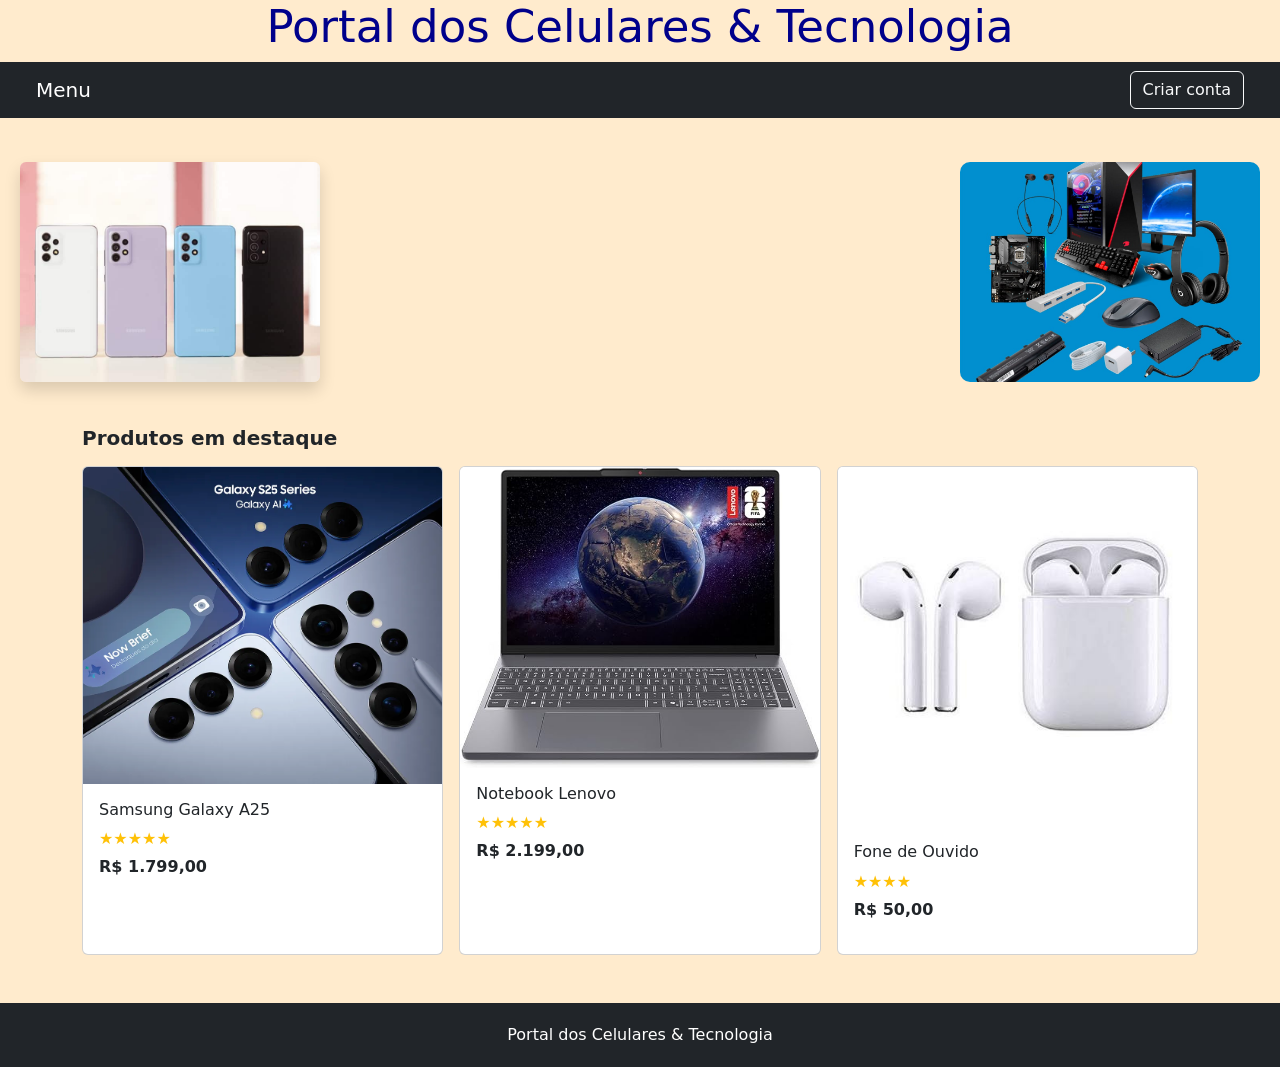
<file: index.html>
<!doctype html>
<html lang="pt-br">
  <head>
    <meta charset="UTF-8" />
    <meta name="viewport" content="width=device-width, initial-scale=1.0" />

    <title>Portal dos Celulares</title>

    <link
      href="https://cdn.jsdelivr.net/npm/bootstrap@5.3.3/dist/css/bootstrap.min.css"
      rel="stylesheet"
    />
    <link rel="stylesheet" href="site de produtos/Css/Style.css" />
  </head>


  <body>

    
    <h1>Portal dos Celulares & Tecnologia</h1>
    <nav class="navbar navbar-dark bg-dark px-4">
      <div class="container-fluid d-flex align-items-center gap-4">
        <a class="navbar-brand me-auto" href="#"> Menu </a>
        <div class="btn-group">
          

          <ul class="dropdown-menu dropdown-menu-end">
            
          </div>
          
          <!-- Botões -->
          <a href="site de produtos/html/Cadastro.html" class="btn btn-outline-light">Criar conta</a>

         
        
      </nav>

    <div class="imagens text-center mt-4">
      <img
        src="site de produtos/imagens/8_galaxya72_white_violet_blue_black-4-1024x576-1.jpg"
        alt="Produto de tecnologia"
        class="img-fluid rounded shadow"
        width="600"
      />
      <img
        src="site de produtos/imagens/para-site-1080.jpg"
        alt=""
      />
    </div>
    


    
<div class="container mt-4">
  <h5 class="fw-bold mb-3">Produtos em destaque</h5>

  <div class="row g-3 mb-5">

    <!-- Samsung -->
    <div class="col-8 col-md-4">
      <div class="card h-100">
        <img
          src="site de produtos/imagens/vivo-samsung-galaxy-s25-2501-943x832.webp"
          class="card-img-top"
          alt="Samsung Galaxy A55"
        >
        <div class="card-body">
          <h6 class="card-title">Samsung Galaxy A25</h6>
          <p class="text-warning mb-1">★★★★★</p>
          <p class="fw-bold">R$ 1.799,00</p>
          
        </div>
      </div>
    </div>

    <!-- Motorola -->
    <div class="col-8 col-md-4">
      <div class="card h-100">
        <img
          src="site de produtos/imagens/LHpevCmsam11waMTX59RZj26BXqoLu-metaNjFRcXJDbkd5ZkwuX0FDX1NYNjc5Xy5qcGc=-_principal.png"
          class="card-img-top"
          alt="Motorola Edge 50 Fusion"
        >
        <div class="card-body">
          <h6 class="card-title">Notebook Lenovo</h6>
          <p class="text-warning mb-1">★★★★★</p>
          <p class="fw-bold">R$ 2.199,00</p>
          
        </div>
      </div>
    </div>

   
<div class="col-8 col-md-4">
      <div class="card h-100">
        <img
          src="site de produtos/imagens/images1.jfif"
          class="card-img-top"
          alt="Fone de ouvido Bluetooth"
        >
        <div class="card-body">
          <h6 class="card-title">Fone de Ouvido</h6>
          <p class="text-warning mb-1">★★★★</p>
          <p class="fw-bold">R$ 50,00</p>
          
        </div>
      </div>
    </div>
  </div>
  </div>

    <main class="conteudo">
        <div class="container">
           
        </div>
    </main>

    <footer>
        Portal dos Celulares & Tecnologia
    </footer>
  </div>
</div>

  </body>
</html>
</file>
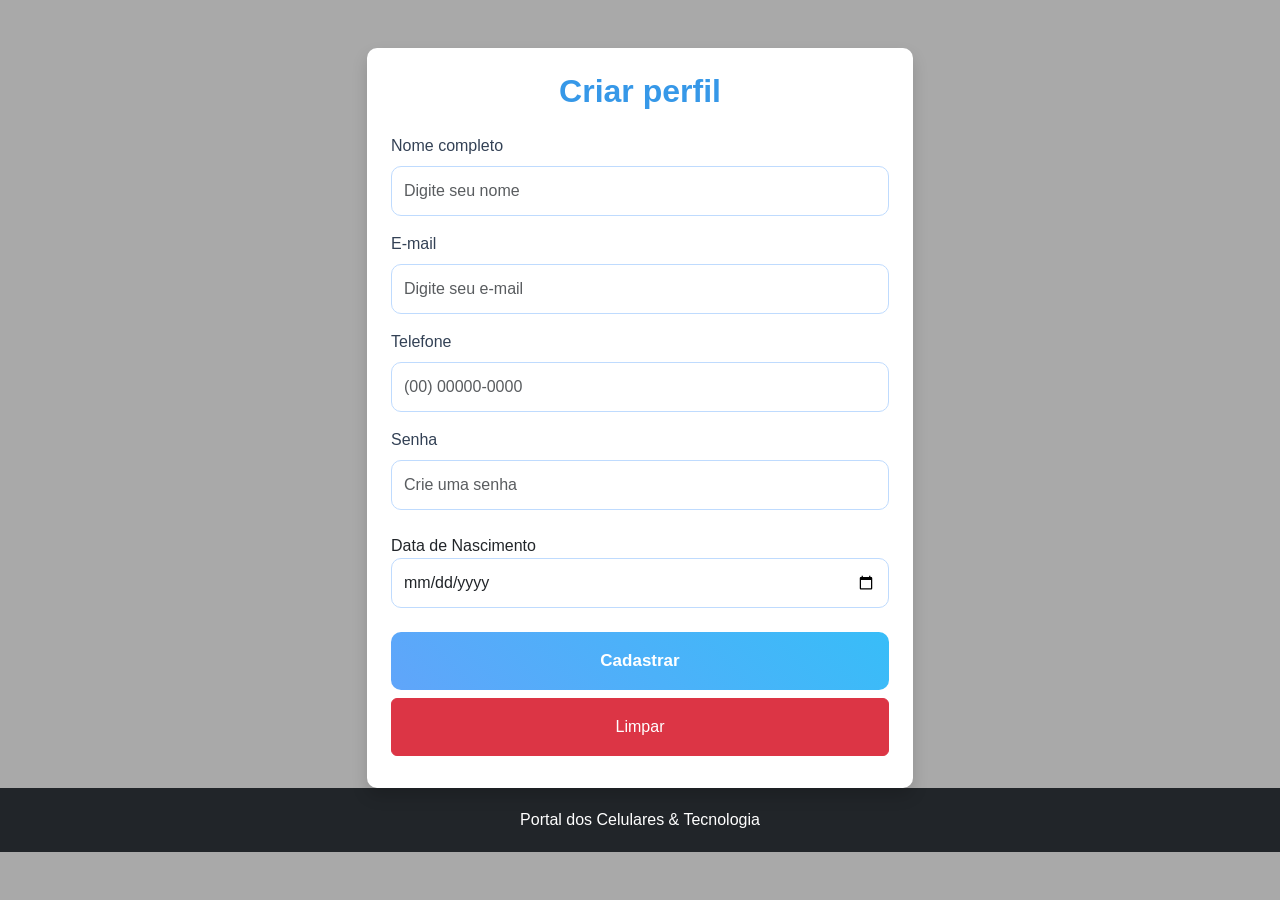
<file: site de produtos/html/Cadastro.html>
<!DOCTYPE html>
<html lang="pt-br">
<head>
    <meta charset="UTF-8">
    <meta name="viewport" content="width=device-width, initial-scale=1.0">

    <title>Formulário de Cadastro</title>

    <!-- Bootstrap -->
    <link
        href="https://cdn.jsdelivr.net/npm/bootstrap@5.3.3/dist/css/bootstrap.min.css"
        rel="stylesheet">

    <link rel="stylesheet" href="../Css/form.css">
</head>

<body>
<form action="Cards.html" method="get">
    <div class="container mt-5">
        <div class="row justify-content-center">
            <div class="col-md-6">

                <div class="card formulario shadow p-4">

                    <h2 class="text-center mb-4">
                        Criar perfil 
                    </h2>

                   

                        <div class="mb-3">
                            <label for="nome" class="form-label">
                                Nome completo
                            </label>
                            <input
                                type="text"
                                class="form-control"
                                id="nome"
                                name="nome"
                                placeholder="Digite seu nome"
                                required>
                                
                        </div>

                        <div class="mb-3">
                            <label for="email" class="form-label">
                                E-mail
                            </label>
                            <input
                                type="email"
                                class="form-control"
                                id="email"
                                name="email"
                                placeholder="Digite seu e-mail"
                                required>
                        </div>

                        <div class="mb-3">
                            <label for="telefone" class="form-label">
                                Telefone
                            </label>
                            <input
                                type="tel"
                                class="form-control"
                                id="telefone"
                                name="telefone"
                                placeholder="(00) 00000-0000"
                                minlength="10"
                                
                                required>
                        </div>

                        <div class="mb-4">
                            <label for="senha" class="form-label">
                                Senha
                            </label>
                            <input
                                type="password"
                                class="form-control"
                                id="senha"
                                name="senha"
                                placeholder="Crie uma senha"
                         minlength="8"     required>
                        </div>
                        <div class="mb-4">
        <label for="data" class="data">Data de Nascimento</label>
        <input type="date" class="form-control"
                                id="data"
                                name="data"
                                placeholder="Data de nascimento"
                             required>
    </div>

                        <button type="submit"
                            class="btn btn-azul w-80 py-3 mb-2" >
                            Cadastrar
                        </button>
                  
                        <button type="reset" class="btn btn-danger w-100 py-3 mb-2">
    Limpar
</button>

                    </form>

                </div>

            </div>
        </div>
    </div>
    
    <body>
        
    
    <main class="conteudo">
        <div class="container">
         
        </div>
    </main>

    <footer>
        Portal dos Celulares & Tecnologia
    </footer>

</form>
</body>
</html>
</file>
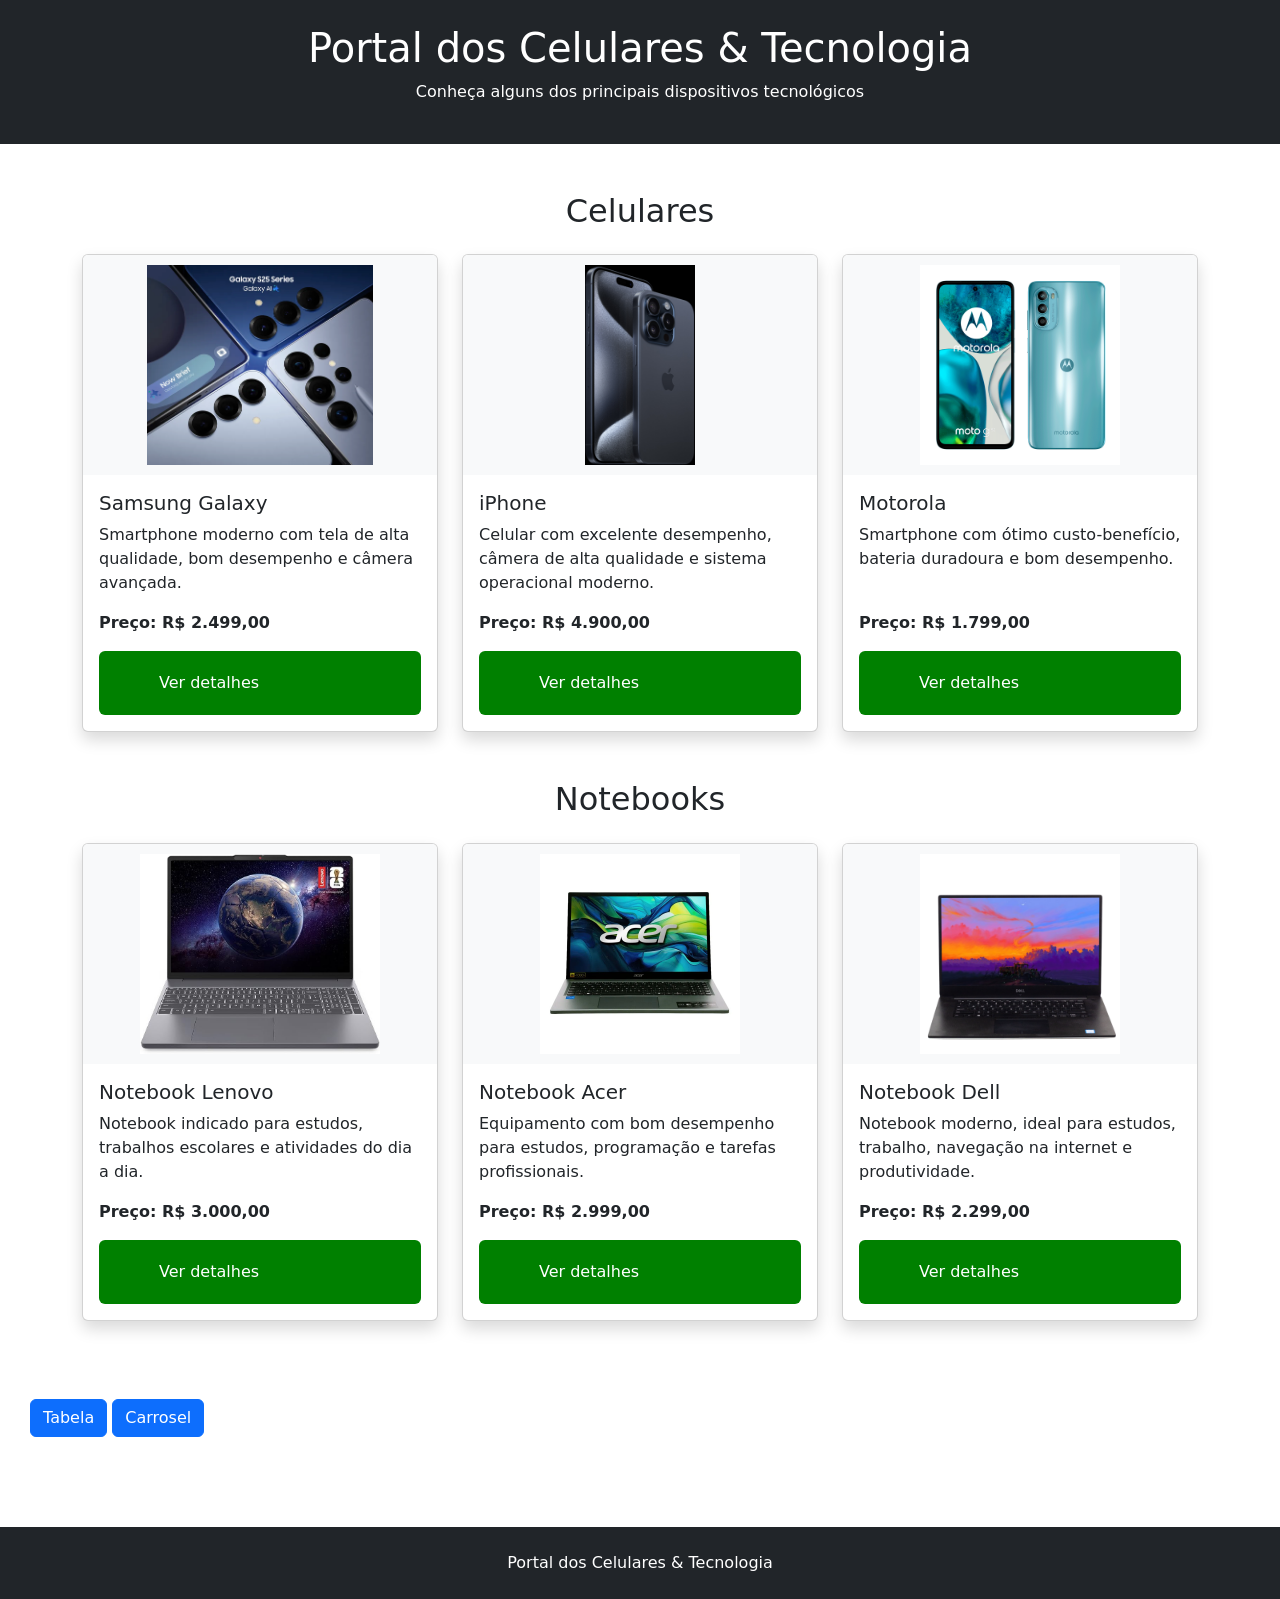
<file: site de produtos/html/Cards.html>
<!doctype html>
<html lang="pt-br">
  <head>
    <meta charset="UTF-8" />
    <meta name="viewport" content="width=device-width, initial-scale=1.0" />

    <title>Portal de Tecnologia</title>
    <link rel="stylesheet" href="../Css/card.css" />

    <!-- Bootstrap -->
    <link
      href="https://cdn.jsdelivr.net/npm/bootstrap@5.3.3/dist/css/bootstrap.min.css"
      rel="stylesheet"
    />
  </head>

  <body>
    <!-- Título -->
    <header class="bg-dark text-white text-center p-4">
      <h1>Portal dos Celulares & Tecnologia</h1>
      <p>Conheça alguns dos principais dispositivos tecnológicos</p>
    </header>


    <!-- Cards -->
    <main class="container my-5">
      <h2 class="text-center mb-4">Celulares</h2>

      <div class="row g-4">
        <!-- Celular 1 -->
        <div class="col-md-4">
          <div class="card h-100 shadow">
            <img
              src="../imagens/vivo-samsung-galaxy-s25-2501-943x832.webp"
              class="card-img-top"
              alt="Celular Samsung"
            />

            <div class="card-body">
              <h5 class="card-title">Samsung Galaxy</h5>

              <p class="card-text">
                Smartphone moderno com tela de alta qualidade, bom desempenho e
                câmera avançada.
              </p>

              <p class="fw-bold">Preço: R$ 2.499,00</p>
              <a href="https://www.samsung.com/br/smartphones/galaxy-s25/">
                <button type="submit">Ver detalhes</button>
              </a>
            </div>
          </div>
        </div>

        <!-- Celular 2 -->
        <div class="col-md-4">
          <div class="card h-100 shadow">
            <img
              src="../imagens/blue_titanium__wsqgpa9i1822_large.jpg"
              class="card-img-top"
              alt="iPhone"
            />

            <div class="card-body">
              <h5 class="card-title">iPhone</h5>

              <p class="card-text">
                Celular com excelente desempenho, câmera de alta qualidade e
                sistema operacional moderno.
              </p>

              <p class="fw-bold">Preço: R$ 4.900,00</p>
              <a
                href="https://www.apple.com/br/iphone/?afid=p240%7Cgo~cmp-23002871213~adg-182068909861~ad-824901518121_kwd-334361787~dev-c~ext-~prd-~mca-~nt-search&cid=wwa-br-kwgo-iphone-core-iphonefamily-iphonefamily_hero_avail_091826-iPhone_Core_Exact-iPhone_Exact-"
              >
                <button type="submit">Ver detalhes</button>
              </a>
            </div>
          </div>
        </div>

        <!-- Celular 3 -->
        <div class="col-md-4">
          <div class="card h-100 shadow">
            <img
              src="../imagens/258437.png"
              class="card-img-top"
              alt="Motorola"
            />

            <div class="card-body">
              <h5 class="card-title">Motorola</h5>

              <p class="card-text">
                Smartphone com ótimo custo-benefício, bateria duradoura e bom
                desempenho.
              </p>

              <p class="fw-bold">Preço: R$ 1.799,00</p>
              <a
                href="https://www.motorola.com.br/?utm_id=brecpeco45929206&utm_source=google&utm_medium=search&utm_term=Motorola-brand_allproducts&utm_content=Motorola-brand&utm_campaign=latam_br_pt_ecosystem_allproducts_performance_conversion_roas_google_search_Motorola-brand_Motorola-brand_latam-br-pt-demgen-google-cpc-search-allproducts-marca-roas&gad_source=1&gad_campaignid=1481383342&gbraid=0AAAAADqCMMC74xT9wmbTm0b_ahLYtkClB&gclid=CjwKCAjw88HWBhA3EiwAo2Zd6E4XQesfwbIkJmXaEUlmY-gN-6iRhyUyCGbAxm8hMKON6jchZhgImhoC-toQAvD_BwE"
              >
                <button type="submit">Ver detalhes</button>
              </a>
            </div>
          </div>
        </div>
      </div>

      <!-- Notebooks -->
      <h2 class="text-center mb-4 mt-5">Notebooks</h2>

      <div class="row g-4">
        <!-- Notebook 1 -->
        <div class="col-md-4">
          <div class="card h-100 shadow">
            <img
              src="../imagens/LHpevCmsam11waMTX59RZj26BXqoLu-metaNjFRcXJDbkd5ZkwuX0FDX1NYNjc5Xy5qcGc=-_principal.png"
              class="card-img-top"
              alt="Notebook Lenovo"
            />

            <div class="card-body">
              <h5 class="card-title">Notebook Lenovo</h5>

              <p class="card-text">
                Notebook indicado para estudos, trabalhos escolares e atividades
                do dia a dia.
              </p>

              <p class="fw-bold">Preço: R$ 3.000,00</p>
              <a
                href="https://www.lenovo.com/br/pt/d/promocoes/notebooks/?orgRef=https%253A%252F%252Fwww.google.com%252F&cid=br:sem|se|google|b2c-outlet-cliques-google-search||lenovo%20promo%C3%A7%C3%A3o||23313966608|190966256522|kwd-297740101881|pmax||consumer&gad_source=1&gad_campaignid=23313966608&gbraid=0AAAAADtpWiDBXNLJOZZCr36VOP_wVGN22&gclid=CjwKCAjw88HWBhA3EiwAo2Zd6McPAviPDM0Dl930NarvDhRUc1663GuCJqcQLqEo0UanmXA6KHW2nhoC1lAQAvD_BwE"
              >
                <button type="submit">Ver detalhes</button>
              </a>
            </div>
          </div>
        </div>

        <!-- Notebook 2 -->
        <div class="col-md-4">
          <div class="card h-100 shadow">
            <img
              src="../imagens/167513-800-auto.webp"
              class="card-img-top"
              alt="Notebook Acer"
            />

            <div class="card-body">
              <h5 class="card-title">Notebook Acer</h5>

              <p class="card-text">
                Equipamento com bom desempenho para estudos, programação e
                tarefas profissionais.
              </p>

              <p class="fw-bold">Preço: R$ 2.999,00</p>
              <a href="https://br-store.acer.com/notebook?srsltid=AU7gw4UGMT6Z8krRHPFAMy2yYU9dI5O6fDv3Dmay8XVcToyAON8fzvtA">
                <button type="submit">Ver detalhes</button>

              </a>
              </div>
          </div>
        </div>

        <!-- Notebook 3 -->
        <div class="col-md-4">
          <div class="card h-100 shadow">
            <img
              src="../imagens/184.png"
              class="card-img-top"
              alt="Notebook Dell"
            />

            <div class="card-body">
              <h5 class="card-title">Notebook Dell</h5>

              <p class="card-text">
                Notebook moderno, ideal para estudos, trabalho, navegação na
                internet e produtividade.
              </p>

              <p class="fw-bold">Preço: R$ 2.299,00</p>
              <a href="https://www.dell.com/pt-br/shop/laptop-computers/scr/laptop ">
                <button type="submit">Ver detalhes</button>
              </a>
            </div>
          </div>
        </div>
      </div>
    </main>

    <div class="button">
      <a href="tabela.html" class=" btn btn-primary">Tabela </a>
        <a href="carrosel.html" class="btn btn-primary">Carrosel</a>
        
         
      </a>
    </div>
    <div class="button">
      
      
    </div>

    <!-- Rodapé -->
    <footer class="bg-dark text-white text-center p-4">
      <p class="mb-0">Portal dos Celulares & Tecnologia</p>
    </footer>
  </body>
</html>
</file>
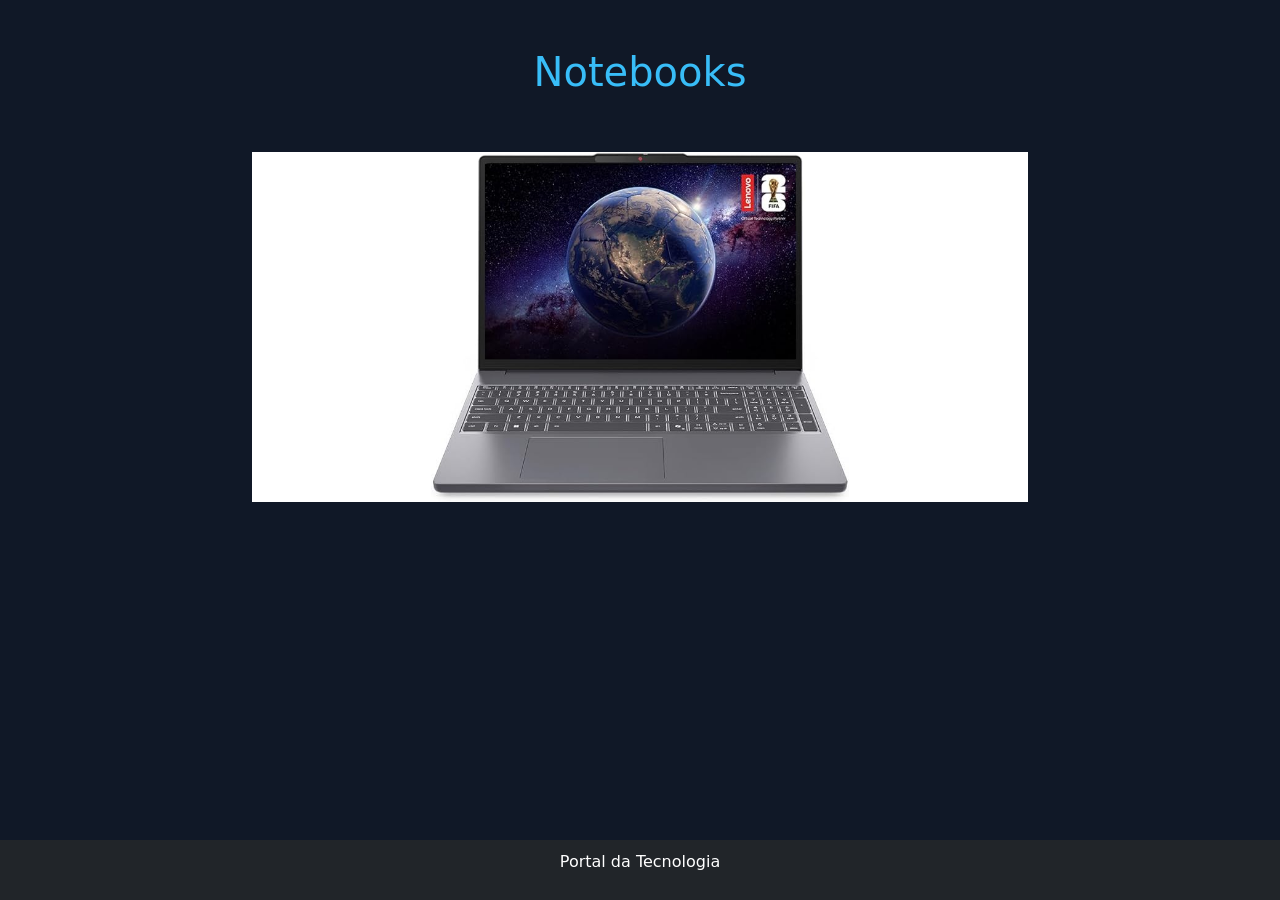
<file: site de produtos/html/carrosel.html>
<!doctype html>
<html lang="pt-br">
  <head>
    <meta charset="UTF-8" />
    <title>Carrossel</title>

    <link
      href="https://cdn.jsdelivr.net/npm/bootstrap@5.3.3/dist/css/bootstrap.min.css"
      rel="stylesheet"
    />

    <link rel="stylesheet" href="../Css/carrosel.css" />
  </head>

  <body>
    <h1 class="text-center mt-5">Notebooks</h1>

    <div id="carrossel" class="carousel slide container mt-5">
      <div class="carousel-inner">
        <div class="carousel-item active">
          <img
            src="../imagens/LHpevCmsam11waMTX59RZj26BXqoLu-metaNjFRcXJDbkd5ZkwuX0FDX1NYNjc5Xy5qcGc=-_principal.png"
            class="d-block w-100"
          />
        </div>

        <div class="carousel-item">
          <img src="../imagens/184.png" class="d-block w-100" />
        </div>

        <div class="carousel-item">
          <img
            src="../imagens/167513-800-auto.webp"
            class="d-block w-100"
          />
        </div>
      </div>

      <button
        class="carousel-control-prev"
        data-bs-target="#carrossel"
        data-bs-slide="prev" >
        <span class="carousel-control-prev-icon"></span>
      </button>

  <button
        class="carousel-control-next"
        data-bs-target="#carrossel"
        data-bs-slide="next">
        <span class="carousel-control-next-icon"></span>
      </button>
    </div>

    <script src="https://cdn.jsdelivr.net/npm/bootstrap@5.3.3/dist/js/bootstrap.bundle.min.js"></script>
     <footer class="rodape">
    <p>Portal da Tecnologia</p>
 
</footer>
  </body>
</html>
</file>
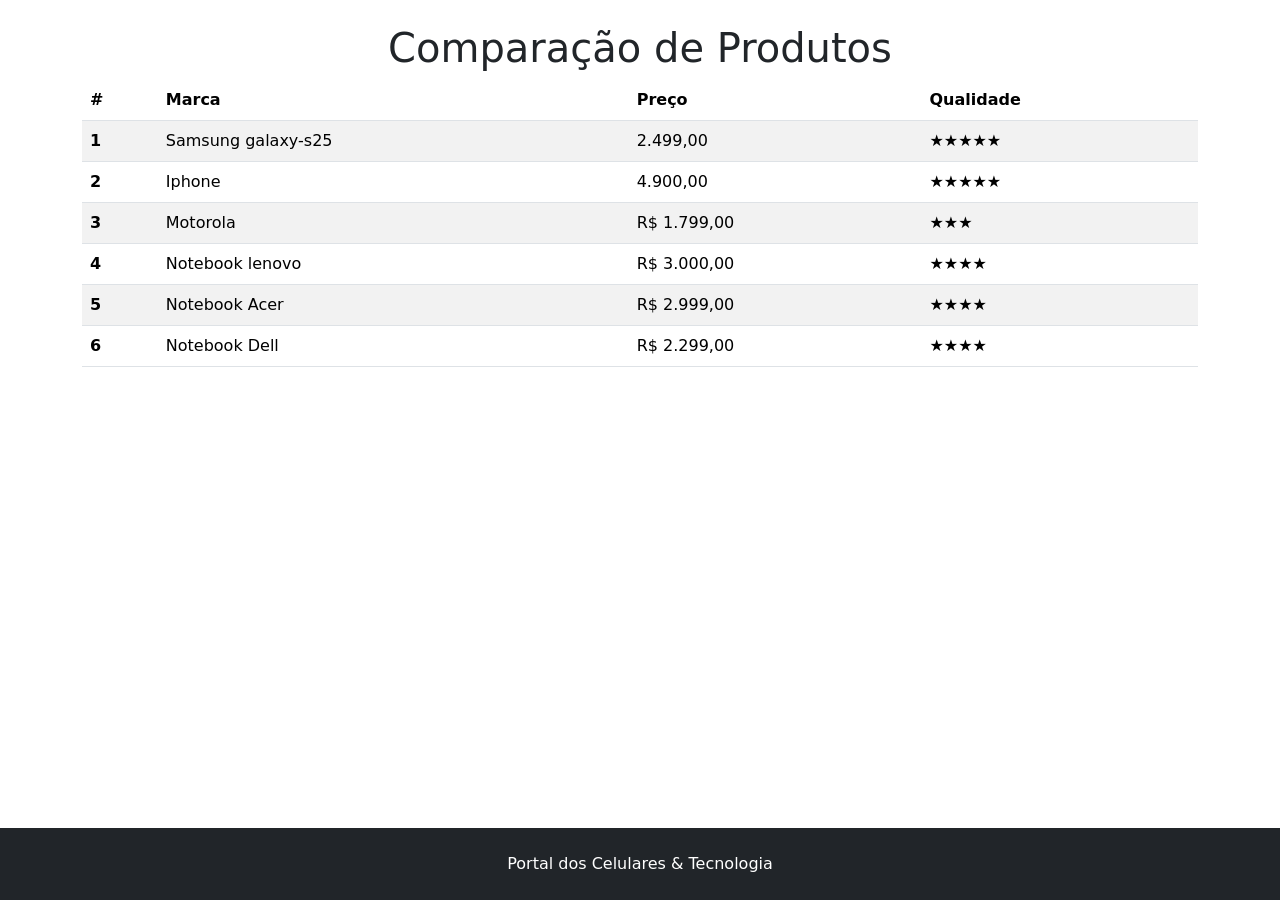
<file: site de produtos/html/tabela.html>
<!DOCTYPE html>
<html lang="en">
<head>
    <title>Tabela</title>
    <meta charset="utf-8">
    <meta name="viewport" content="width=device-width, initial-scale=1">
    <link rel="stylesheet" href="../Css/table.css">
    <link href="https://cdn.jsdelivr.net/npm/bootstrap@5.3.8/dist/css/bootstrap.min.css" rel="stylesheet">
</head>
<!-- 1. d-flex flex-column min-vh-100 prepara o corpo para empurrar o footer -->
<body class="d-flex flex-column min-vh-100">

    <!-- 2. Adicionado container para organizar as margens e o espaçamento lateral -->
    <div class="container my-4 flex-grow-1">
        <h1>Comparação de Produtos</h1>

        <div class="table-responsive table-card">
            <table class="table table-striped">
                <thead>
                    <tr>
                        <th scope="col">#</th>
                        <th scope="col">Marca</th>
                        <th scope="col">Preço</th>
                        <th scope="col">Qualidade</th>
                    </tr>
                </thead>
                <tbody>
                    <tr>
                        <th scope="row">1</th>
                        <td>Samsung galaxy-s25</td>
                        <td>2.499,00</td>
                        <td>★★★★★</td>
                    </tr>
                    <tr>
                        <th scope="row">2</th>
                        <td>Iphone</td>
                        <td>4.900,00</td>
                        <td>★★★★★</td>
                    </tr>
                    <tr>
                        <th scope="row">3</th>
                        <td>Motorola</td>
                        <td>R$ 1.799,00</td>
                        <td>★★★</td>
                    </tr>
                    <tr>
                        <th scope="row">4</th>
                        <td>Notebook lenovo</td>
                        <td>R$ 3.000,00</td>
                        <td>★★★★</td>
                    </tr>

                     <tr>
                        <th scope="row">5</th>
                        <td>Notebook Acer</td>
                        <td>R$ 2.999,00</td>
                        <td>★★★★</td>
                    </tr>
                    <tr>
                        <th scope="row">6</th>
                        <td>Notebook Dell</td>
                        <td>R$ 2.299,00</td>
                        <td>★★★★</td>
                    </tr>
                </tbody>
            </table>
        </div>
    </div>

    <!-- O footer agora fica isolado no final devido à estrutura flex -->
    <footer class="bg-dark text-white text-center p-4">
        <p class="mb-0">Portal dos Celulares & Tecnologia</p>
    </footer>

    <script src="https://cdn.jsdelivr.net/npm/bootstrap@5.3.8/dist/js/bootstrap.bundle.min.js"></script>
</body>
</html>
</file>
<file: site de produtos/Css/Style.css>
body {
    background-color:blanchedalmond;
    margin: 0;
}
  h1 {
    text-align: center;
    font-size: 45px;
    color: darkblue;
  }
  .imagens {
    display: flex;
    justify-content: space-between;
    align-items: center;
    gap: 100px;
    padding: 20px;
  }

.imagens img {
  width: 300px;
    height: 220px;
    object-fit: cover;
    border-radius: 10px;
    
} 
body {
    min-height: 100vh;
    display: flex;
    flex-direction: column;
}

.conteudo {
    flex: 1;
}

footer {
    background-color: #212529;
    color: white;
    text-align: center;
    padding: 20px;
}
</file>
<file: site de produtos/Css/form.css>
body {
    background: darkgray;
    font-family: Arial, sans-serif;
}

.formulario {
    background: white;
    border: none;
    border-radius: 10px;
}

.formulario h2 {
    color: #3698e8;
    font-weight: bold;
}

.form-label {
    color: #334155;
    font-weight: 500px;
}

.form-control {
    border: 1px solid #bfdbfe;
    border-radius: 10px;
    padding: 12px;
}

.form-control:focus {
    border-color: #60a5fa;
    box-shadow: 0 0 8px #93c5fd;
}

.btn-azul {
    background: linear-gradient(45deg, #60a5fa, #38bdf8);
    color: white;
    border: none;
    border-radius: 10px;
    padding: 12px;
    font-size: 17px;
    font-weight: bold;
    transition: 0.3s;
}

.btn-azul:hover {
    background: linear-gradient(45deg, #3b82f6, #0ea5e9);
    color: white;
    transform: translateY(-2px);
    box-shadow: 0 5px 15px #bfdbfe;
}
html
body {
    margin: 0;
    min-height: 100%;
}

body {
    min-height: 100vh;
    display: flex;
    flex-direction: column;
}

.conteudo {
    flex: 1;
}

footer {
    background-color: #212529;
    color: white;
    text-align: center;
    padding: 20px;
}
</file>
<file: site de produtos/Css/card.css>
button {
display: flex;
    justify-content: space-between;
    align-items: center;
    gap: 80px;
    padding: 20px 60px;
    background-color:rgb(62, 160, 131);
}
    
.botao {
    color: black;
}
.button {
    padding: 30px;
}

nav {
    background-color:darkgrey;
    padding: 30px;
    font-size: 20px;
    text-align: end;
} 


/* Imagens dos cards */
.card-img-top {
    width: 100%;
    height: 220px;
    object-fit: contain;
    background-color: #f8f9fa;
    padding: 10px;
}

/* Cards com a mesma altura */
.card {
    height: 100%;
    display: flex;
    flex-direction: column;
}

/* Conteúdo dos cards */
.card-body {
    display: flex;
    flex-direction: column;
    flex-grow: 1;
}

/* Descrição ocupa o espaço disponível */
.card-text {
    flex-grow: 1;
}

/* Botões padronizados */
.card-body a {
    display: block;
    width: 100%;
    margin-top: auto;
    text-decoration: none;
}

.card-body a button {
    width: 100%;
    min-height: 42px;
    border: none;
    border-radius: 6px;
    background-color: green;
    color: white;
    cursor: pointer;
    font-size: 16px;
}

/* Efeito ao passar o mouse */
.card-body a button:hover {
    background-color: #0b5ed7;
}

/* Ajuste para telas pequenas */
@media (max-width: 576px) {
    .card-img-top {
        height: 200px;
    }
}
</file>
<file: site de produtos/Css/carrosel.css>
body {
    background: #101827;
    color: white;
}

h1 {
    color: #38bdf8;
}

.carousel {
    max-width: 800px;
}

.carousel img {
    height: 350px;
    object-fit: contain;
    background-color: white;
}
.rodape {
    background-color: #212529;
    color: white;
    text-align: center;
    padding: 10px;
    margin-top: 30px;
}
body {
    min-height: 100vh;
    display: flex;
    flex-direction: column;
}

.rodape {
    margin-top: auto;
}
</file>
<file: site de produtos/Css/table.css>
h1 {
        text-align: center;
        font-size: 18px;
}
body {
        background-color: grey;
}
</file>
